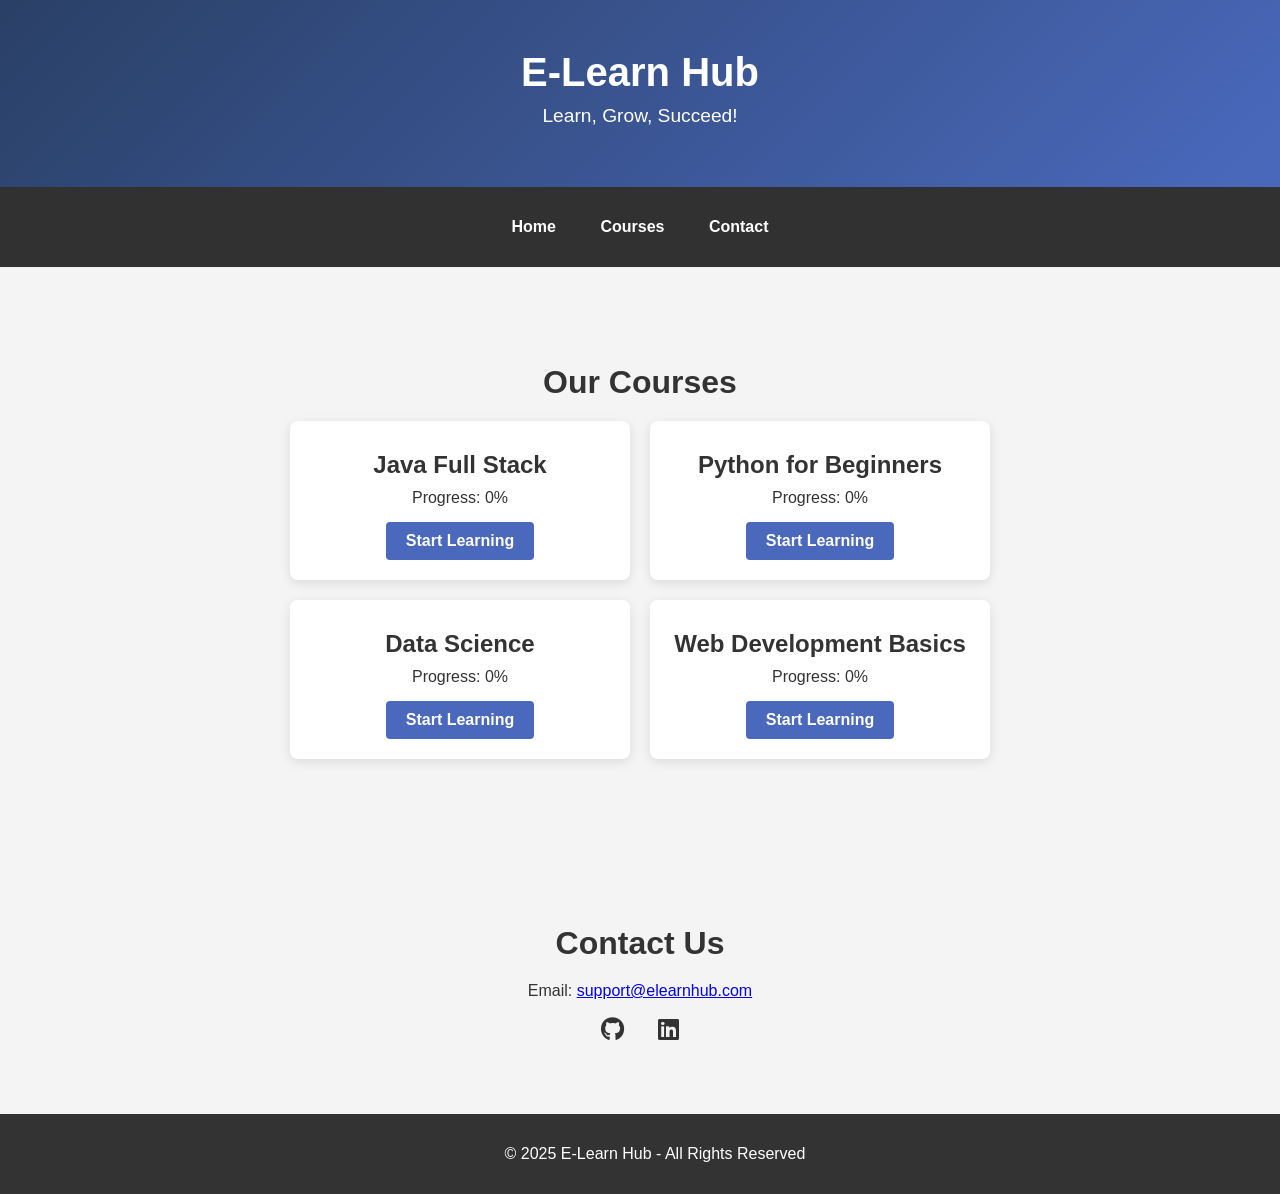
<file: index.html>
<!DOCTYPE html>
<html lang="en">
<head>
    <meta charset="UTF-8">
    <meta name="viewport" content="width=device-width, initial-scale=1.0">
    <title>E-Learning Platform - Home</title>
    <link rel="stylesheet" href="style.css">
    <link rel="stylesheet" href="https://cdnjs.cloudflare.com/ajax/libs/font-awesome/6.0.0-beta3/css/all.min.css">
</head>
<body>
    <header>
        <div class="hero">
            <h1>E-Learn Hub</h1>
            <p>Learn, Grow, Succeed!</p>
            <button id="logout-btn" style="display: none;" class="btn">Logout</button>
        </div>
        <nav>
            <ul>
                <li><a href="index.html">Home</a></li>
                <li><a href="#courses">Courses</a></li>
                <li><a href="#contact">Contact</a></li>
            </ul>
        </nav>
    </header>

    <section id="courses">
        <div class="container">
            <h2>Our Courses</h2>
            <div class="course-list">
                <div class="course-card">
                    <h3>Java Full Stack</h3>
                    <p>Progress: <span class="progress-value" data-course="java-full-stack">0%</span></p>
                    <a href="#" class="btn start-learning" data-course="java-full-stack">Start Learning</a>
                </div>
                <div class="course-card">
                    <h3>Python for Beginners</h3>
                    <p>Progress: <span class="progress-value" data-course="python">0%</span></p>
                    <a href="#" class="btn start-learning" data-course="python">Start Learning</a>
                </div>
                <div class="course-card">
                    <h3>Data Science</h3>
                    <p>Progress: <span class="progress-value" data-course="data-science">0%</span></p>
                    <a href="#" class="btn start-learning" data-course="data-science">Start Learning</a>
                </div>
                <div class="course-card">
                    <h3>Web Development Basics</h3>
                    <p>Progress: <span class="progress-value" data-course="web-dev">0%</span></p>
                    <a href="#" class="btn start-learning" data-course="web-dev">Start Learning</a>
                </div>
            </div>
        </div>
    </section>

    <section id="contact">
        <div class="container">
            <h2>Contact Us</h2>
            <p>Email: <a href="mailto:support@elearnhub.com">support@elearnhub.com</a></p>
            <div class="socials">
                <a href="https://github.com" target="_blank"><i class="fab fa-github"></i></a>
                <a href="https://linkedin.com" target="_blank"><i class="fab fa-linkedin"></i></a>
                </div>
        </div>
    </section>

    <footer>
        <p>© 2025 E-Learn Hub - All Rights Reserved</p>
    </footer>

    <script src="script.js"></script>
</body>
</html>
</file>
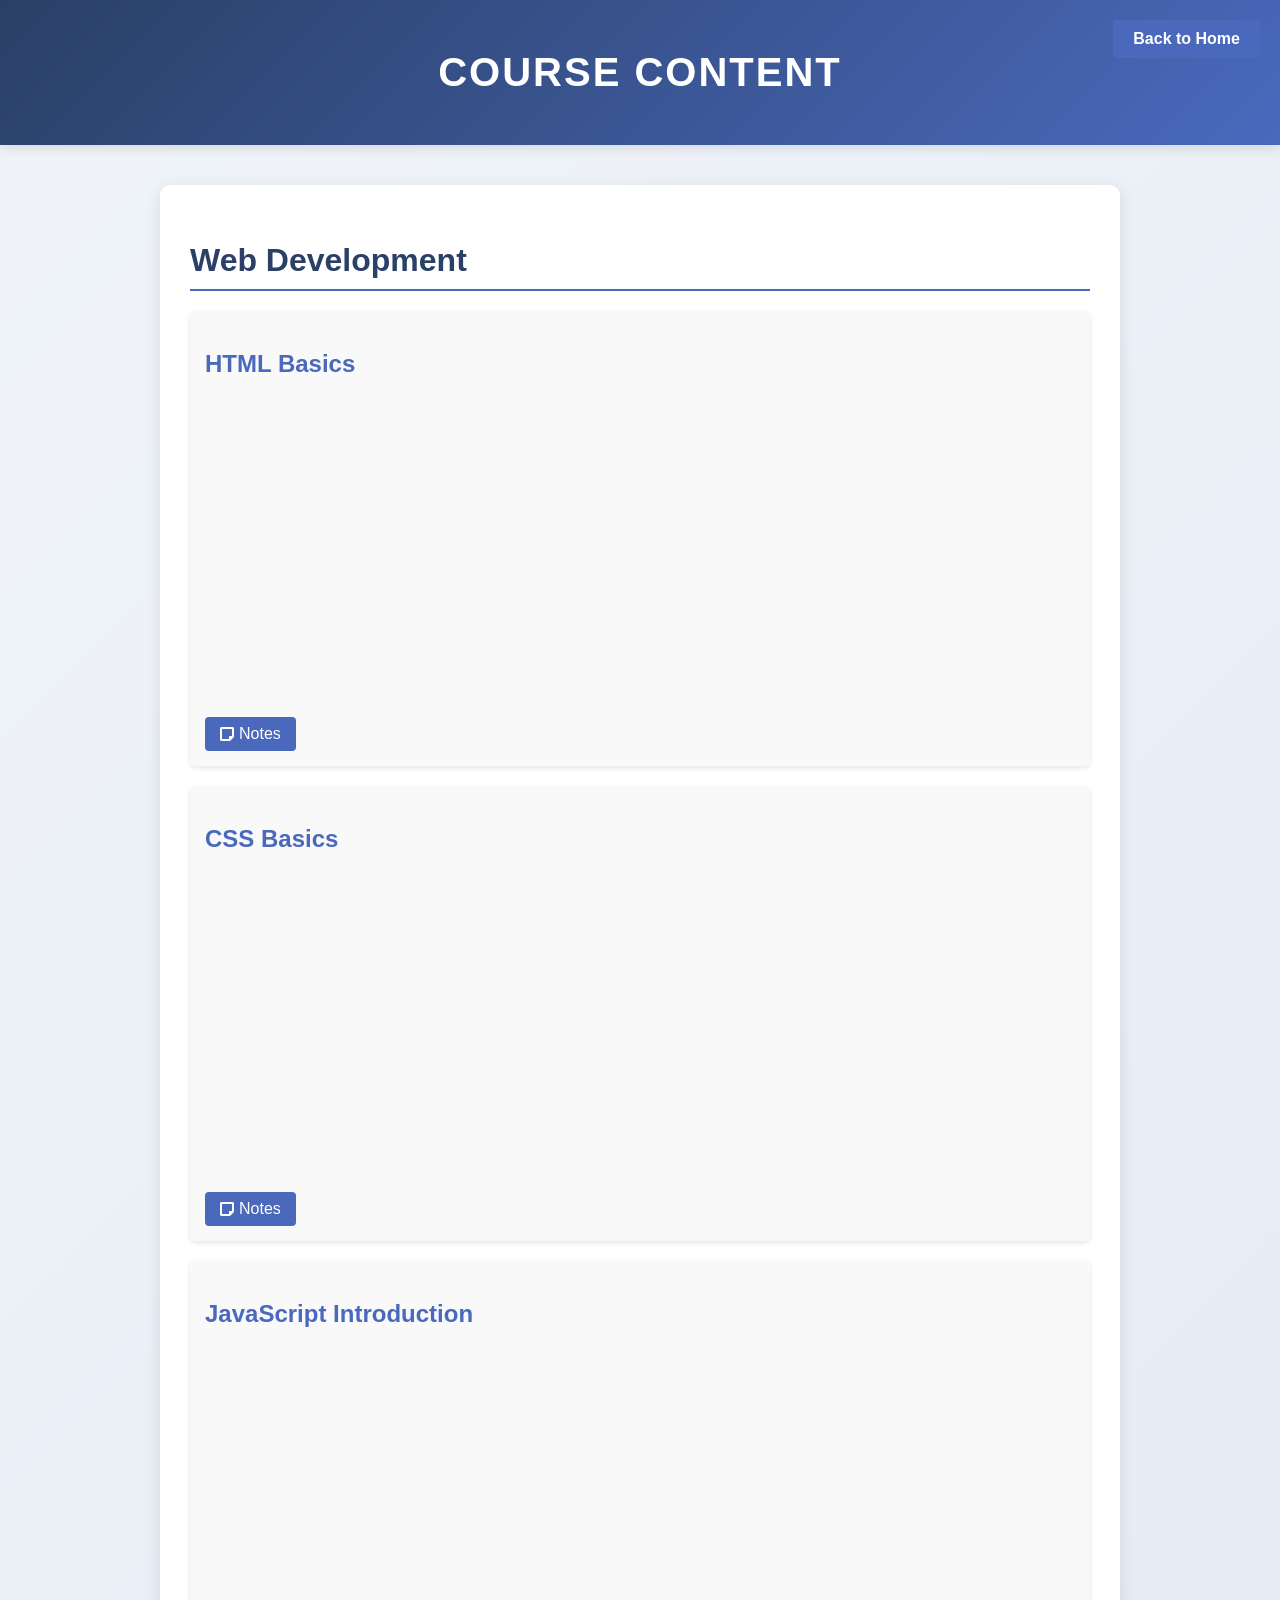
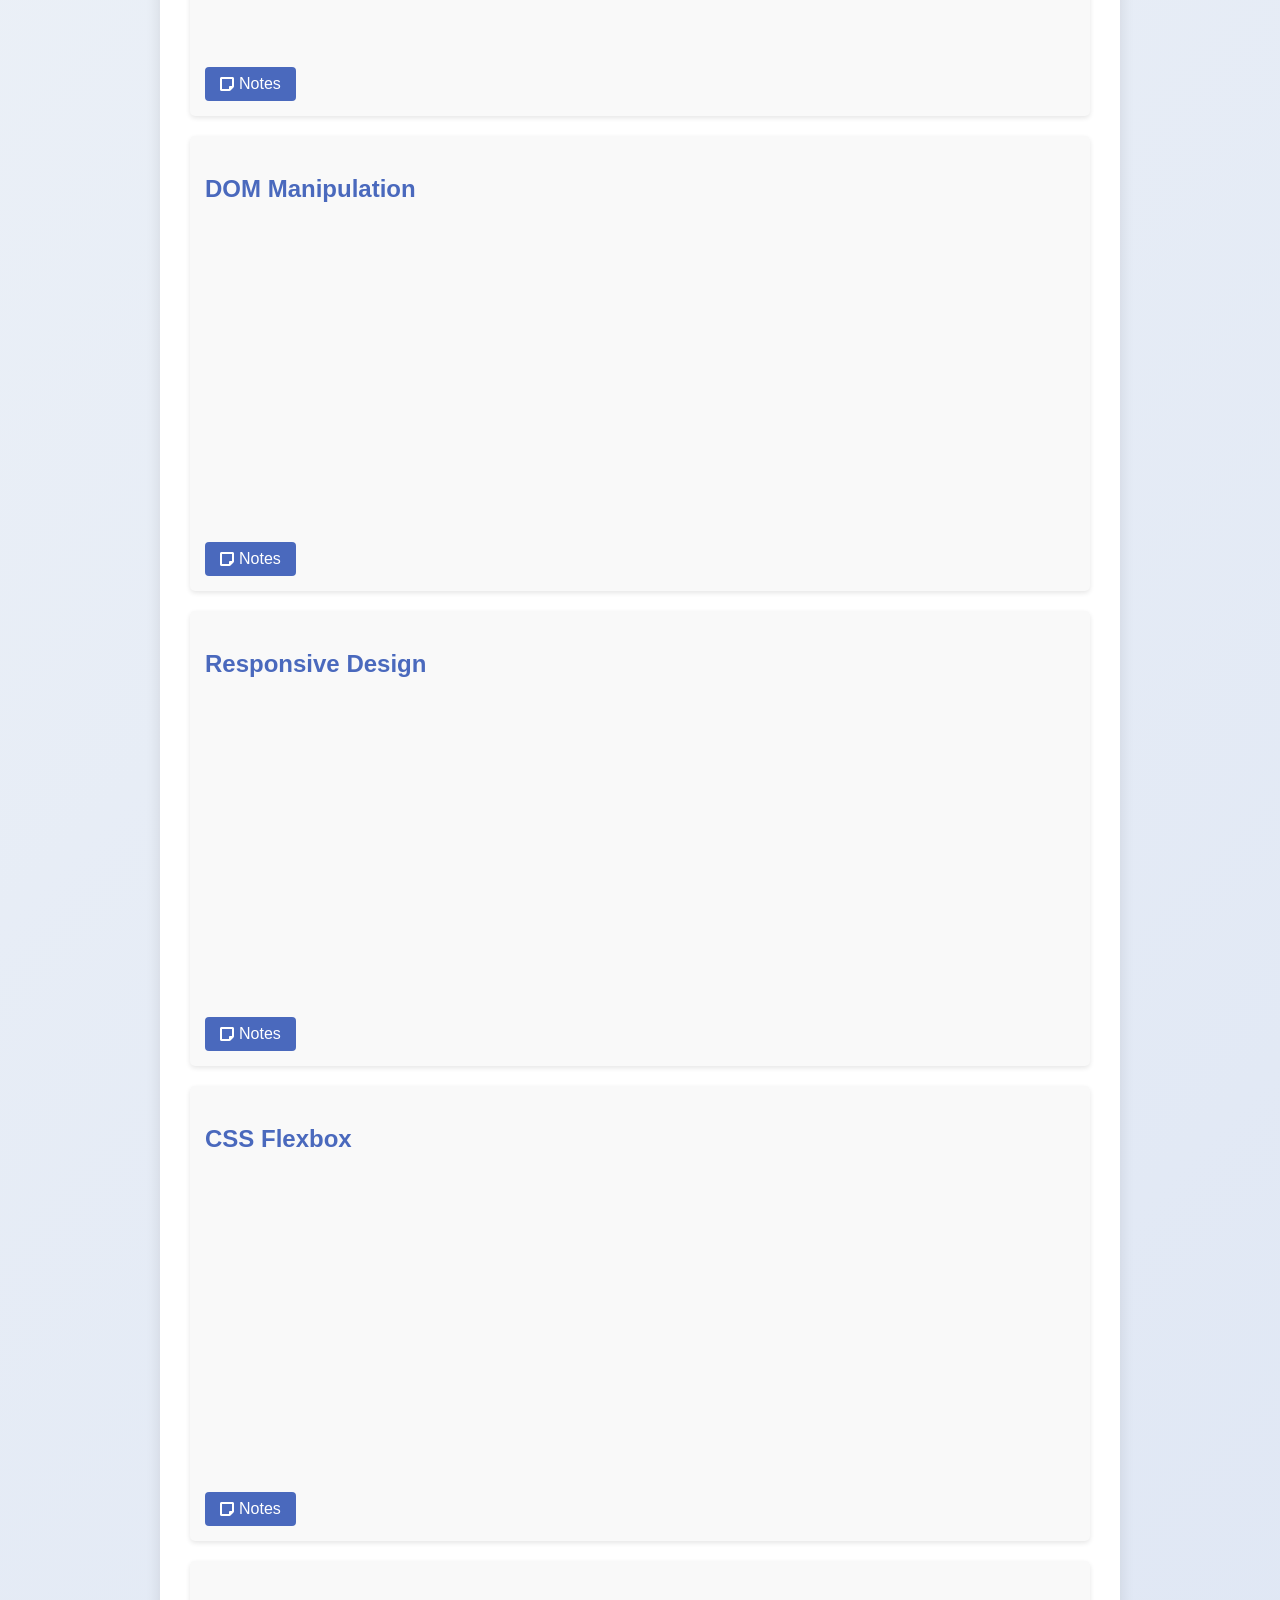
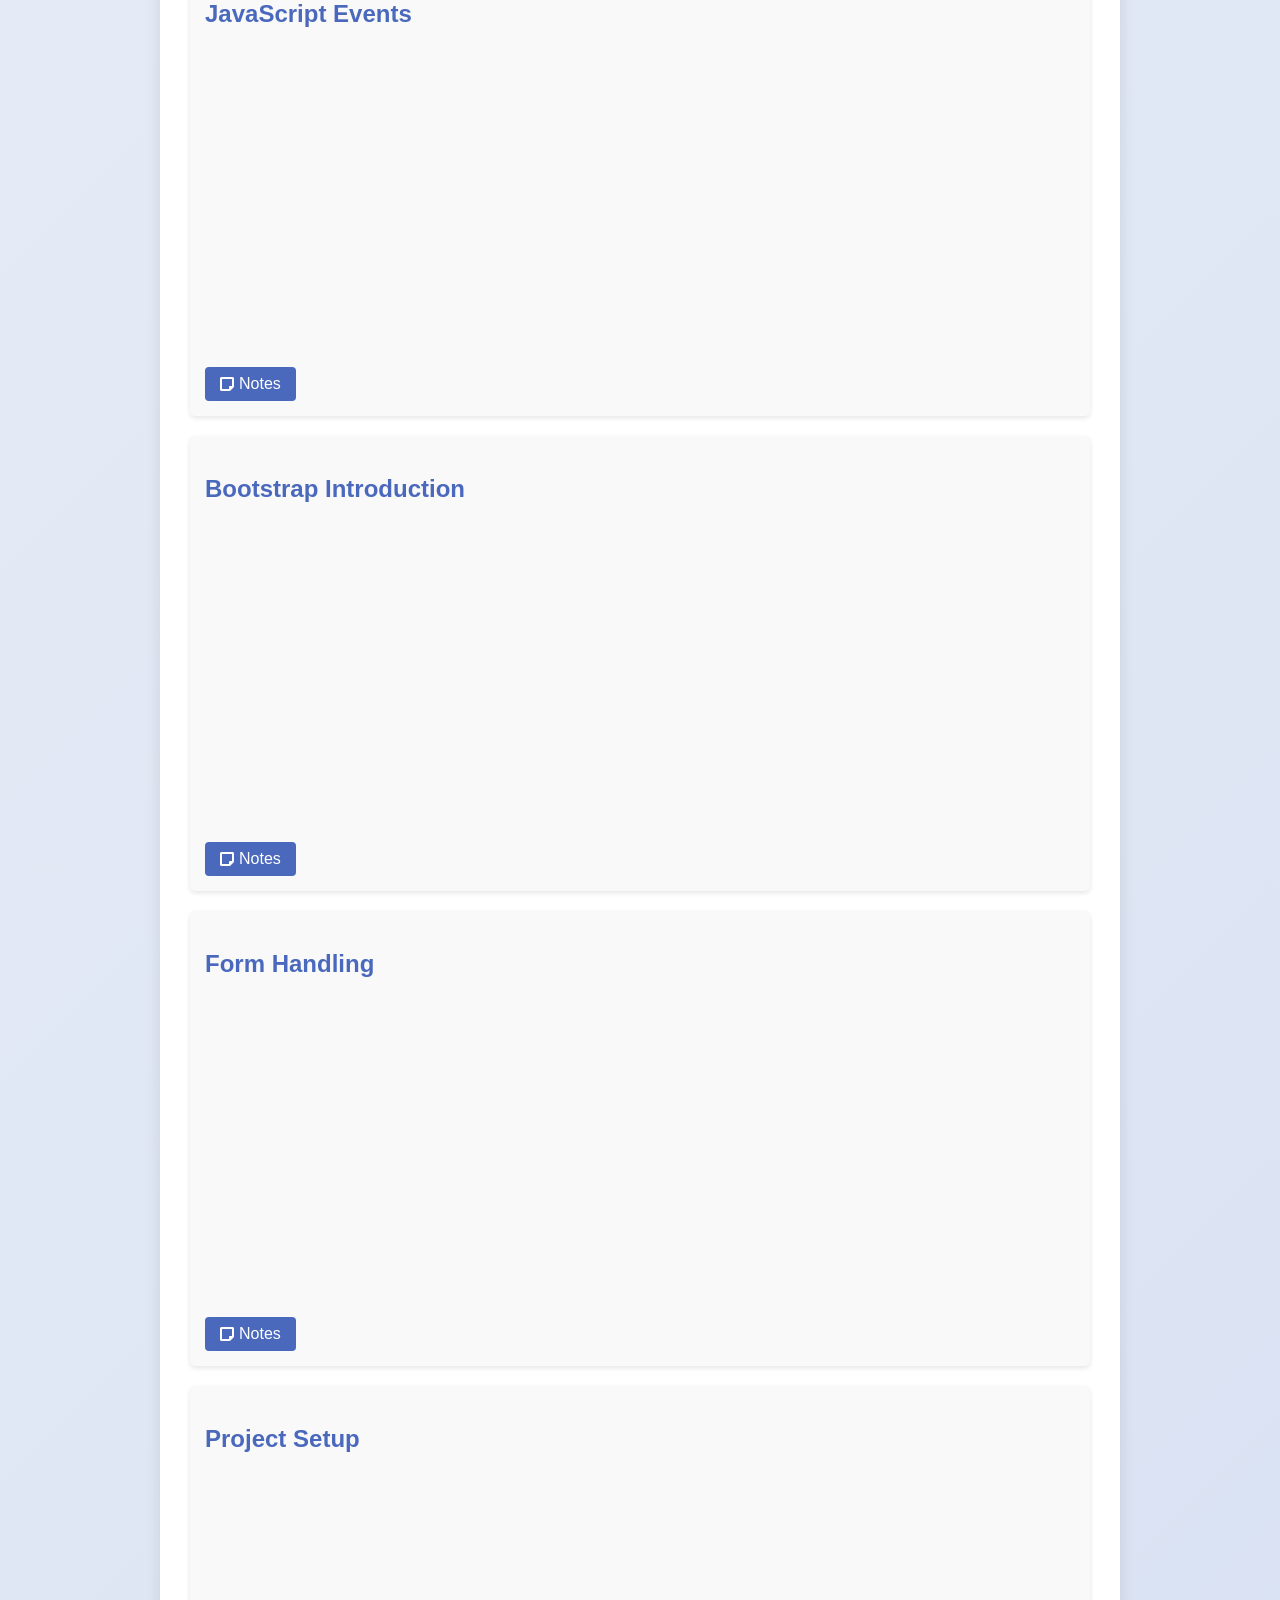
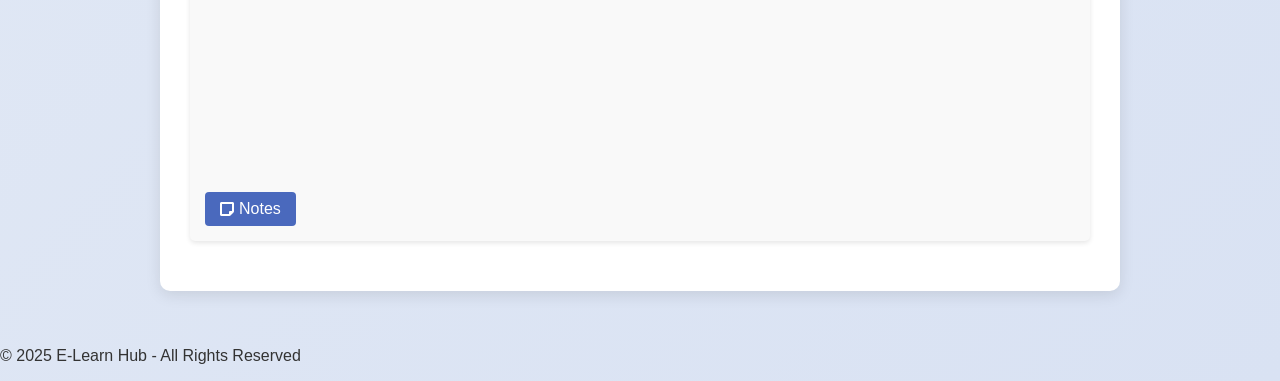
<file: course.html>
<!DOCTYPE html>
<html lang="en">
<head>
    <meta charset="UTF-8">
    <meta name="viewport" content="width=device-width, initial-scale=1.0">
    <title>Course - E-Learn Hub</title>
    <link rel="stylesheet" href="course.css">
    <link rel="stylesheet" href="https://cdnjs.cloudflare.com/ajax/libs/font-awesome/6.0.0-beta3/css/all.min.css">
</head>
<body>
    <header>
        <div class="hero">
            <h1>Course Content</h1>
            <a href="index.html" class="back-btn">Back to Home</a>
        </div>
    </header>

    <section id="course-content">
        <div class="container">
            <h2 id="course-title">Course Title</h2>
            <div id="lessons"></div>
        </div>
    </section>

    <footer>
        <p>© 2025 E-Learn Hub - All Rights Reserved</p>
    </footer>

    <script src="course.js"></script>
    <script>
        document.addEventListener('DOMContentLoaded', function() {
            const urlParams = new URLSearchParams(window.location.search);
            const courseId = urlParams.get('course') || 'web-dev'; // Default to web-dev if not specified
            const course = courseData[courseId] || courseData['web-dev'];

            document.getElementById('course-title').textContent = course.title;

            const lessonsDiv = document.getElementById('lessons');
            course.lessons.forEach(lesson => {
                const lessonCard = document.createElement('div');
                lessonCard.className = 'lesson-card';
                lessonCard.innerHTML = `
                    <h3>${lesson.title}</h3>
                    <div class="video-container">
                        <iframe width="560" height="315" src="${lesson.video}" frameborder="0" allowfullscreen></iframe>
                    </div>
                    <div class="actions">
                        <a href="${lesson.notes}" class="btn notes-btn"><i class="fas fa-sticky-note"></i> Notes</a>
                    </div>
                `;
                lessonsDiv.appendChild(lessonCard);
            });
        });
    </script>
</body>
</html>
</file>
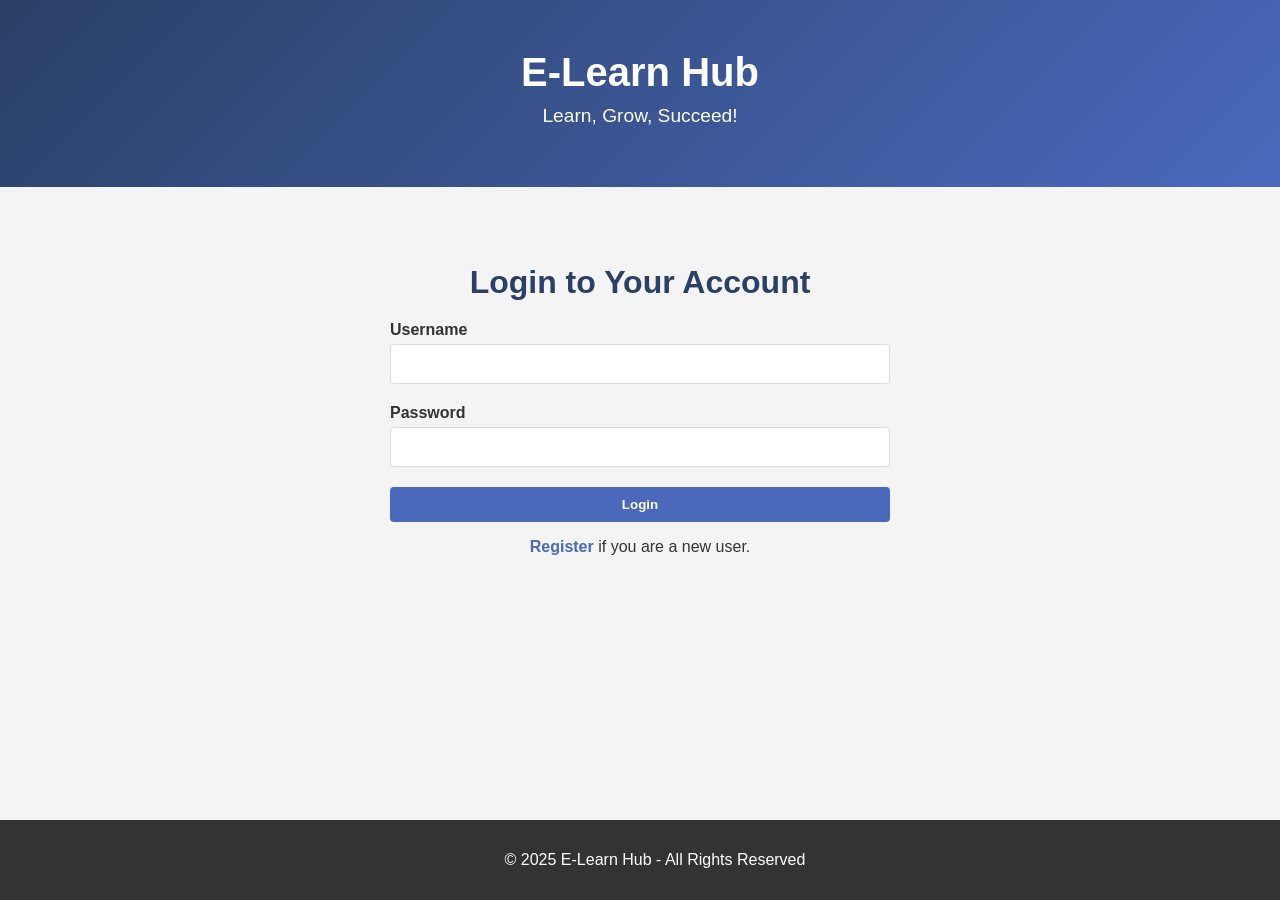
<file: login.html>
<!DOCTYPE html>
<html lang="en">
<head>
    <meta charset="UTF-8">
    <meta name="viewport" content="width=device-width, initial-scale=1.0">
    <title>Login - E-Learn Hub</title>
    <link rel="stylesheet" href="login.css">
</head>
<body>
    <header>
        <div class="hero">
            <h1>E-Learn Hub</h1>
            <p>Learn, Grow, Succeed!</p>
        </div>
    </header>

    <section id="login">
        <div class="container">
            <h2>Login to Your Account</h2>
            <form id="login-form">
                <div class="form-group">
                    <label for="username">Username</label>
                    <input type="text" id="username" required>
                </div>
                <div class="form-group">
                    <label for="password">Password</label>
                    <input type="password" id="password" required>
                </div>
                <button type="submit" class="btn">Login</button>
            </form>
            <p id="error-message" style="color: red; display: none;">Invalid username or password.</p>
            <p><a href="register.html" class="register-link">Register</a> if you are a new user.</p>
        </div>
    </section>

    <footer>
        <p>© 2025 E-Learn Hub - All Rights Reserved</p>
    </footer>

    <script src="login.js"></script>
</body>
</html>
</file>
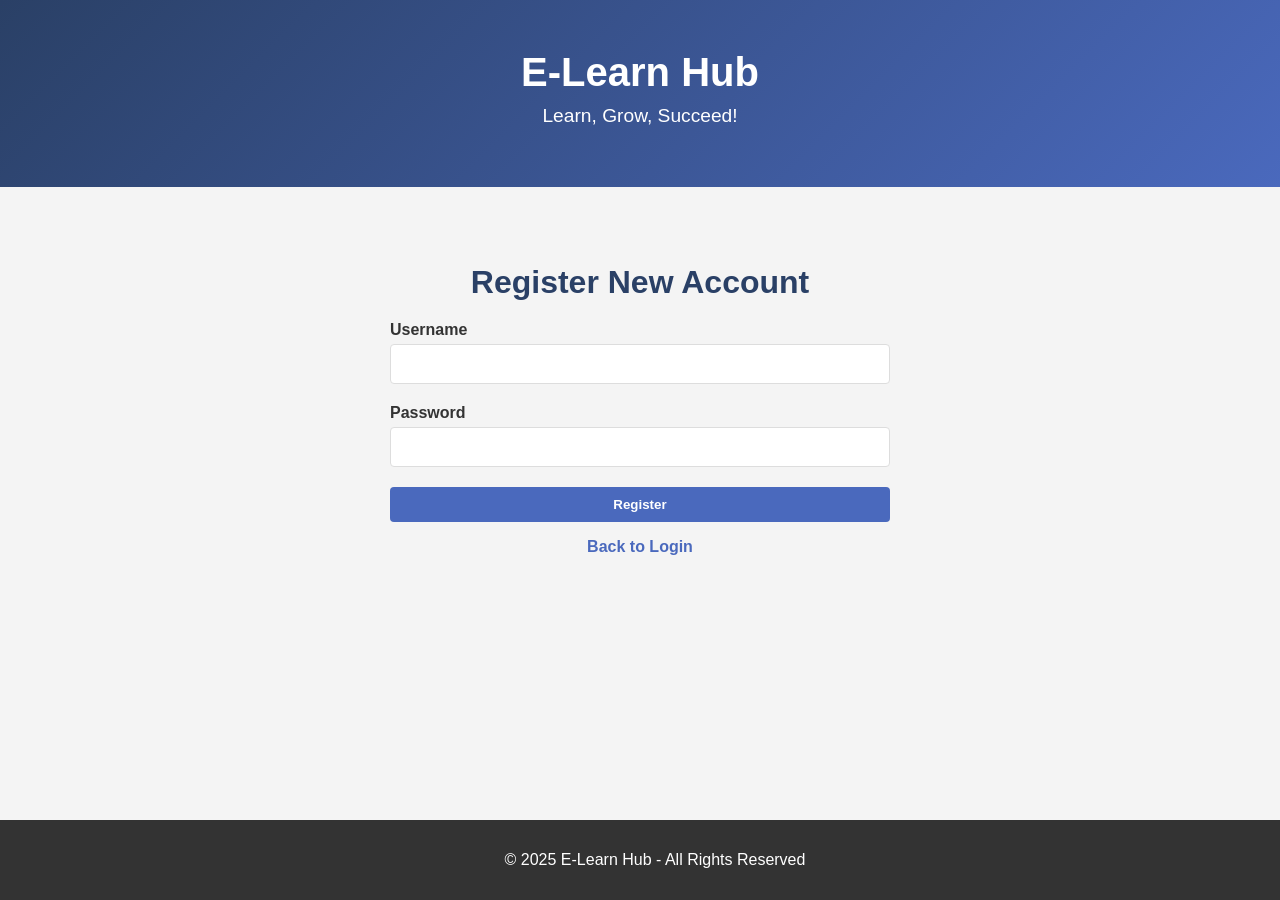
<file: register.html>
<!DOCTYPE html>
<html lang="en">
<head>
    <meta charset="UTF-8">
    <meta name="viewport" content="width=device-width, initial-scale=1.0">
    <title>Register - E-Learn Hub</title>
    <link rel="stylesheet" href="login.css"> <!-- Reuse login.css for consistency -->
</head>
<body>
    <header>
        <div class="hero">
            <h1>E-Learn Hub</h1>
            <p>Learn, Grow, Succeed!</p>
        </div>
    </header>

    <section id="register">
        <div class="container">
            <h2>Register New Account</h2>
            <form id="register-form">
                <div class="form-group">
                    <label for="new-username">Username</label>
                    <input type="text" id="new-username" required>
                </div>
                <div class="form-group">
                    <label for="new-password">Password</label>
                    <input type="password" id="new-password" required>
                </div>
                <button type="submit" class="btn">Register</button>
            </form>
            <p id="register-message" style="color: green; display: none;">Registration successful! Please login.</p>
            <p><a href="login.html" class="register-link">Back to Login</a></p>
        </div>
    </section>

    <footer>
        <p>© 2025 E-Learn Hub - All Rights Reserved</p>
    </footer>

    <script src="register.js"></script>
</body>
</html>
</file>
<file: style.css>
/* General Styles */
body {
    font-family: Arial, sans-serif;
    margin: 0;
    padding: 0;
    background: #f4f4f4;
    color: #333;
    min-height: 100vh; /* Ensure full viewport height for layout */
    display: flex;
    flex-direction: column;
}

.hero {
    background: linear-gradient(135deg, #2a4066, #4a69bd);
    padding: 50px 20px;
    text-align: center;
    color: white;
    position: relative;
}

.hero h1 {
    font-size: 2.5em;
    margin: 0;
}

.hero p {
    font-size: 1.2em;
    margin: 10px 0;
}

#logout-btn {
    position: absolute;
    top: 20px;
    right: 20px;
}

nav {
    background: rgba(0,0,0,0.8);
    padding: 15px 0;
    position: sticky;
    top: 0;
    z-index: 10;
}

nav ul {
    list-style: none;
    padding: 0;
    text-align: center;
}

nav ul li {
    display: inline;
    margin: 0 20px;
}

nav ul li a {
    color: white;
    text-decoration: none;
    font-weight: bold;
}

nav ul li a:hover {
    color: #4a69bd;
}

.container {
    width: 88%;
    max-width: 980px;
    margin: 0 auto;
    padding: 20px;
}

section {
    padding: 50px 0;
    text-align: center;
}

h2 {
    font-size: 2em;
    margin-bottom: 20px;
}

/* Course Listing */
.course-list {
    display: flex;
    flex-wrap: wrap;
    gap: 20px;
    justify-content: center;
}

.course-card {
    background: white;
    padding: 20px;
    width: 300px;
    border-radius: 8px;
    box-shadow: 0 3px 12px rgba(0,0,0,0.1);
    transition: transform 0.3s;
}

.course-card:hover {
    transform: translateY(-5px);
}

.course-card h3 {
    font-size: 1.5em;
    margin: 10px 0;
}

.course-card p {
    font-size: 1em;
    margin: 0 0 15px;
}

.btn {
    display: inline-block;
    padding: 10px 20px;
    background: #4a69bd;
    color: white;
    text-decoration: none;
    border-radius: 4px;
    font-weight: bold;
}

.btn:hover {
    background: #2a4066;
}

/* Contact Section */
.socials a {
    color: #333;
    font-size: 1.5em;
    margin: 0 15px;
}

.socials a:hover {
    color: #4a69bd;
}

/* Footer Adjustment */
footer {
    background: #333;
    color: white;
    padding: 15px;
    text-align: center;
    width: 100%;
    margin-top: auto; /* Pushes footer to the bottom of the content */
}

/* Ensure content pushes footer down */
body {
    display: flex;
    flex-direction: column;
    min-height: 100vh;
}

body > section:last-of-type {
    flex-grow: 1; /* Allows the last section to take up available space */
}

@media (max-width: 700px) {
    .hero h1 { font-size: 2em; }
    nav ul li { margin: 0 10px; }
    .course-card { width: 100%; }
}
</file>
<file: course.css>
body {
    font-family: 'Arial', sans-serif;
    margin: 0;
    padding: 0;
    background: linear-gradient(135deg, #f0f4f8, #d9e2f3);
    color: #333;
    min-height: 100vh;
    display: flex;
    flex-direction: column;
}

.hero {
    background: linear-gradient(135deg, #2a4066, #4a69bd);
    padding: 50px 20px;
    text-align: center;
    color: white;
    box-shadow: 0 4px 10px rgba(0, 0, 0, 0.1);
}

.hero h1 {
    font-size: 2.5em;
    margin: 0;
    text-transform: uppercase;
    letter-spacing: 2px;
}

.back-btn {
    position: absolute;
    top: 20px;
    right: 20px;
    padding: 10px 20px;
    background: #4a69bd;
    color: white;
    text-decoration: none;
    border-radius: 4px;
    font-weight: bold;
    transition: background 0.3s;
}

.back-btn:hover {
    background: #2a4066;
}

#course-content {
    flex-grow: 1;
    padding: 40px 20px;
}

.container {
    max-width: 900px;
    margin: 0 auto;
    background: white;
    padding: 30px;
    border-radius: 10px;
    box-shadow: 0 4px 15px rgba(0, 0, 0, 0.1);
}

#course-title {
    font-size: 2em;
    color: #2a4066;
    margin-bottom: 20px;
    border-bottom: 2px solid #4a69bd;
    padding-bottom: 10px;
}

.lesson-card {
    margin-bottom: 20px;
    padding: 15px;
    background: #f9f9f9;
    border-radius: 5px;
    box-shadow: 0 2px 5px rgba(0, 0, 0, 0.1);
}

.lesson-card h3 {
    color: #4a69bd;
    font-size: 1.5em;
    margin-bottom: 10px;
}

.video-container {
    margin-bottom: 10px;
}

.video-container iframe {
    width: 100%;
    max-width: 560px;
    height: 315px;
    border: none;
}

.actions {
    display: flex;
    gap: 10px;
}

.btn {
    padding: 8px 15px;
    background: #4a69bd;
    color: white;
    text-decoration: none;
    border-radius: 4px;
    display: flex;
    align-items: center;
    gap: 5px;
}

.btn:hover {
    background: #2a4066;
}

.notes-btn i {
    font-size: 1em;
}

@media (max-width: 600px) {
    .hero h1 { font-size: 2em; }
    .container { padding: 20px; }
    .video-container iframe { height: 200px; }
    #course-title { font-size: 1.5em; }
}
</file>
<file: login.css>
body {
    font-family: Arial, sans-serif;
    margin: 0;
    padding: 0;
    background: #f4f4f4;
    color: #333;
    min-height: 100vh;
    display: flex;
    flex-direction: column;
}

.hero {
    background: linear-gradient(135deg, #2a4066, #4a69bd);
    padding: 50px 20px;
    text-align: center;
    color: white;
}

.hero h1 {
    font-size: 2.5em;
    margin: 0;
}

.hero p {
    font-size: 1.2em;
    margin: 10px 0;
}

.container {
    width: 88%;
    max-width: 500px;
    margin: 0 auto;
    padding: 50px 20px;
    text-align: center;
    flex-grow: 1; /* Push footer down */
    display: flex;
    flex-direction: column;
    justify-content: center;
}

h2 {
    font-size: 2em;
    margin-bottom: 20px;
    color: #2a4066;
}

.form-group {
    margin-bottom: 20px;
    text-align: left;
}

.form-group label {
    display: block;
    margin-bottom: 5px;
    font-weight: bold;
    color: #333;
}

.form-group input {
    width: 100%;
    padding: 10px;
    border: 1px solid #ddd;
    border-radius: 4px;
    font-size: 1em;
    box-sizing: border-box;
}

.btn {
    display: inline-block;
    padding: 10px 20px;
    background: #4a69bd;
    color: white;
    border: none;
    border-radius: 4px;
    font-weight: bold;
    cursor: pointer;
    width: 100%;
    box-sizing: border-box;
}

.btn:hover {
    background: #2a4066;
}

#error-message {
    margin-top: 10px;
}

.register-link {
    color: #4a69bd;
    text-decoration: none;
    font-weight: bold;
}

.register-link:hover {
    text-decoration: underline;
}

footer {
    background: #333;
    color: white;
    padding: 15px;
    text-align: center;
    width: 100%;
    margin-top: auto;
}
</file>
